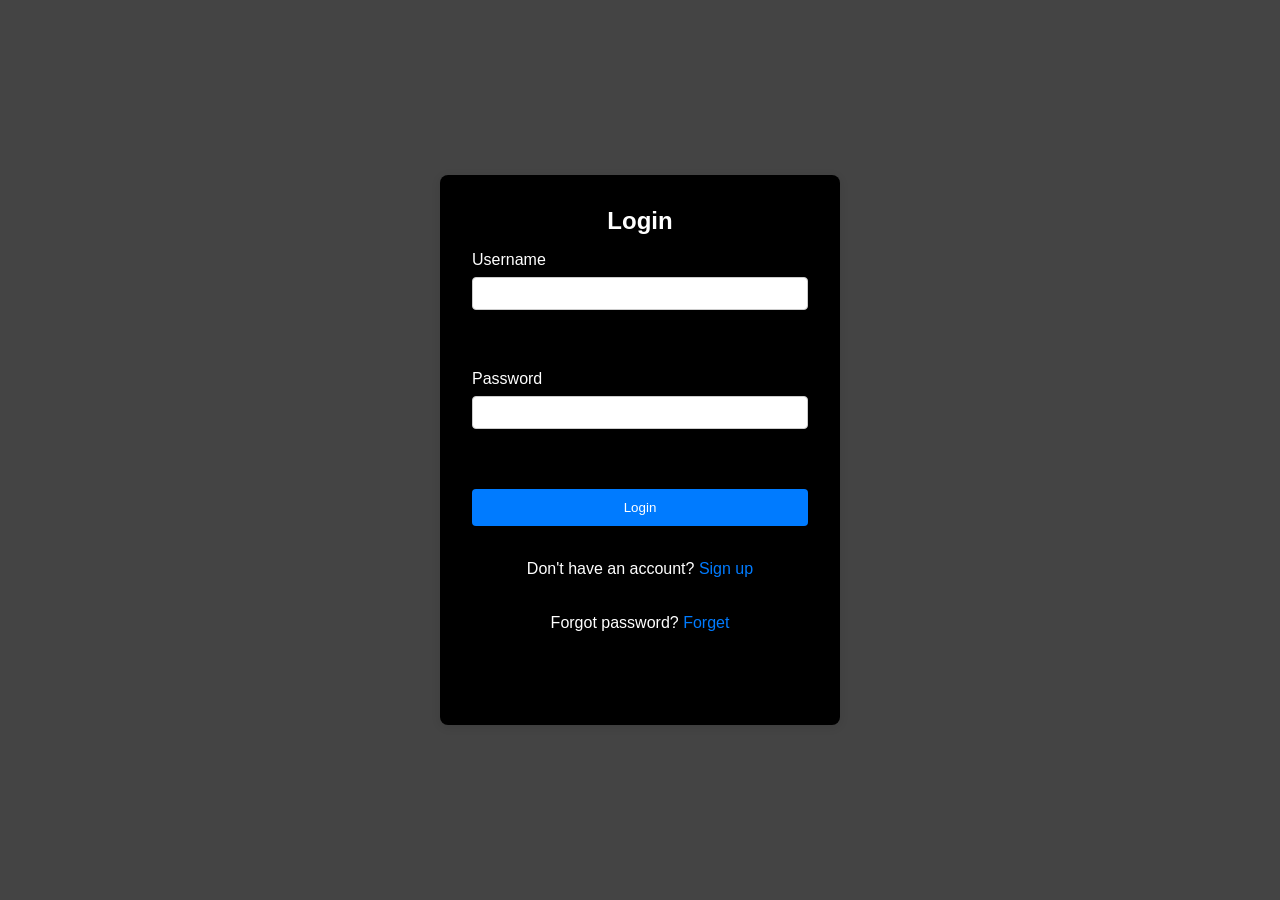
<file: index.html>
<!DOCTYPE html>
<html lang="en">
<head>
    <meta charset="UTF-8">
    <meta name="viewport" content="width=device-width, initial-scale=1.0">
    <title>Login &  file Signup</title>
    <style>
        * {
            box-sizing: border-box;
            margin: 0;
            padding: 0;
        }

        body {
            font-family: 'Arial', sans-serif;
            background-color: rgba(0, 0, 0, 0.734);
            color: white;
            display: flex;
            justify-content: center;
            align-items: center;
            height: 100vh;
            perspective: 1000px;
        }

        .container {
            width: 400px;
            position: relative;
            height: 550px;
            transition: transform 0.6s;
            transform-style: preserve-3d;
        }

        .form {
            position: absolute;
            width: 100%;
            height: 100%;
            backface-visibility: hidden;
            border-radius: 8px;
            padding: 2rem;
            background: black;
            box-shadow: 0 2px 10px rgba(0, 0, 0, 0.1);
        }

        .form h2 {
            margin-bottom: 1rem;
            text-align: center;
        }

        .input-group {
            margin-bottom: 1.5rem;
            display: flex;
            flex-direction: column;
        }

        .input-group label {
            display: block;
            margin-bottom: 0.5rem;
        }

        .input-group input {
            width: 100%;
            padding: 0.5rem;
            border: 1px solid #ccc;
            border-radius: 4px;
        }

        .input-group input:focus {
            border-color: #007bff;
            outline: none;
        }

        .signup-grid {
            display: grid;
            grid-template-columns: 1fr 1fr;
            gap: 1rem;
        }

        button {
            width: 100%;
            padding: 0.7rem;
            background-color: #007bff;
            color: white;
            border: none;
            border-radius: 4px;
            cursor: pointer;
        }

        button:hover {
            background-color: #0056b3;
        }

        .footer {
            text-align: center;
            margin-top: 1rem;
        }

        .footer a {
            color: #007bff;
            text-decoration: none;
        }

        .footer a:hover {
            text-decoration: underline;
        }

        .form-back {
            transform: rotateY(180deg);
        }
    </style>
</head>
<body>
    <div class="container" id="container">
        <!-- Login Form -->
            <div class="form" id="login-form">
                <h2>Login</h2>
                <div class="input-group">
                    <label for="login-username">Username</label>
                    <input type="text" id="login-username" required>
                </div>
                <br><br>
                <div class="input-group">
                    <label for="login-password">Password</label>
                    <input type="password" id="login-password" required>
                </div><br><br>
                <button type="button" onclick="submitLogin()">Login</button>
                <br><br>
                <div class="footer">
                    <p>Don't have an account? <a href="#" onclick="flipForms()">Sign up</a></p>
                    <br>
                    <br>
                    <p>Forgot password? <a href="forget.html">Forget</a></p>
                </div>
            </div>

        <!-- Signup Form -->
            <div class="form form-back" id="signup-form">
                <h2>Sign Up</h2>
                <div class="signup-grid">
                    <div class="input-group">
                        <label for="signup-name">Name</label>
                        <input type="text" id="signup-name" required>
                    </div>
                    <div class="input-group">
                        <label for="signup-username">Username</label>
                        <input type="text" id="signup-username" required>
                    </div>
                    <div class="input-group">
                        <label for="signup-password">Password</label>
                        <input type="password" id="signup-password" required>
                    </div>
                    <div class="input-group">
                        <label for="signup-email">Email</label>
                        <input type="email" id="signup-email" required>
                    </div>
                    <div class="input-group">
                        <label for="signup-mobile">Mobile</label>
                        <input type="text" id="signup-mobile" required>
                    </div>
                    <div class="input-group">
                        <label for="signup-address">Address</label>
                        <input type="text" id="signup-address" required>
                    </div>
                    <div class="input-group">
                        <label for="signup-photo">Photo</label>
                        <input type="file" id="signup-photo" required>
                    </div>
                </div>
                <button type="button" onclick="submitSignup()">Sign Up</button>
                <div class="footer">
                    <p>Already have an account? add 3<a href="#" onclick="flipForms()">Login</a></p>
                </div>
            </div>
    </div>

    <script>
        function flipForms() {
            const container = document.getElementById('container');
            container.classList.toggle('form-back');
        }

        function submitLogin() {
            alert("Login submitted");
        }

        function submitSignup() {
            alert("Signup submitted");
        }
    </script>
</body>
</html>
</file>
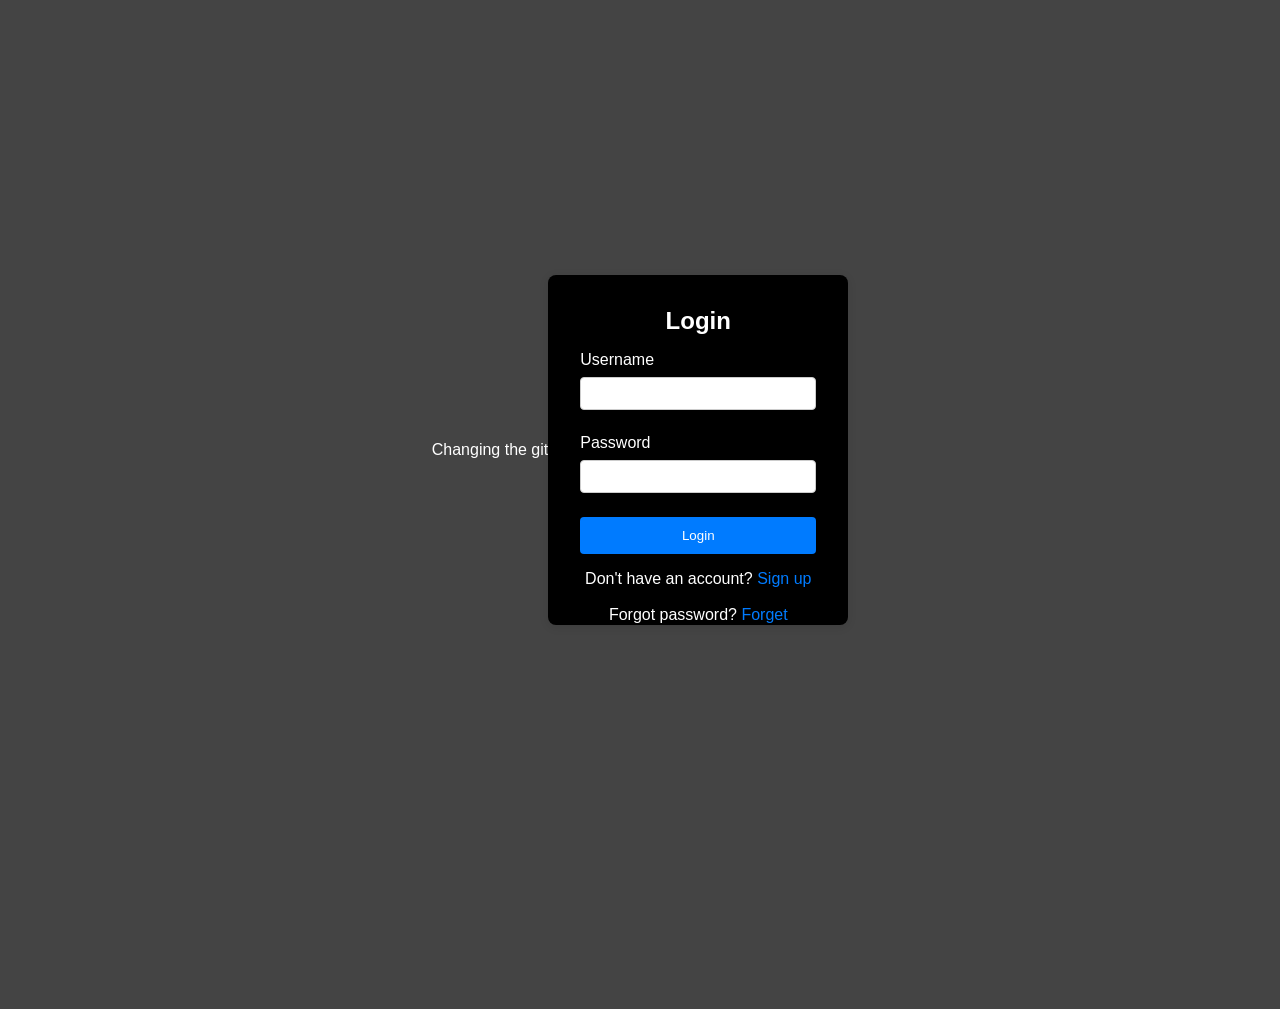
<file: flipform.html>
<!DOCTYPE html>
<html lang="en">
<head>
    <meta charset="UTF-8">
    <meta name="viewport" content="width=device-width, initial-scale=1.0">
    <title>Login & Signup</title>
    <style>
        * {
            box-sizing: border-box;
            margin: 0;
            padding: 0;
        }

        body {
            font-family: 'Arial', sans-serif;
            background-color: rgba(0, 0, 0, 0.734);
            color: white;
            display: flex;
            justify-content: center;
            align-items: center;
            height: 100vh;
            perspective: 1000px;
        }

        .container {
            width: 300px;
            position: relative;
            height: 350px;
            transition: transform 0.6s;
            transform-style: preserve-3d;
        }

        .form {
            position: absolute;
            width: 100%;
            height: 100%;
            backface-visibility: hidden;
            border-radius: 8px;
            padding: 2rem;
            background: black;
            box-shadow: 0 2px 10px rgba(0, 0, 0, 0.1);
        }

        .form h2 {
            margin-bottom: 1rem;
            text-align: center;
        }

        .input-group {
            margin-bottom: 1.5rem;
        }

        .input-group label {
            display: block;
            margin-bottom: 0.5rem;
        }

        .input-group input {
            width: 100%;
            padding: 0.5rem;
            border: 1px solid #ccc;
            border-radius: 4px;
        }

        .input-group input:focus {
            border-color: #007bff;
            outline: none;
        }

        button {
            width: 100%;
            padding: 0.7rem;
            background-color: #007bff;
            color: white;
            border: none;
            border-radius: 4px;
            cursor: pointer;
        }

        button:hover {
            background-color: #0056b3;
        }

        .footer {
            text-align: center;
            margin-top: 1rem;
        }

        .footer a {
            color: #007bff;
            text-decoration: none;
        }

        .footer a:hover {
            text-decoration: underline;
        }

        .form-back {
            transform: rotateY(180deg);
        }

    </style>
</head>
<body>
    <p>Changing the git </p>
    <div class="container" id="container">
        <div class="form" id="login-form">
            <h2>Login</h2>
            <div class="input-group">
                <label for="login-username">Username</label>
                <input type="text" id="login-username" required>
            </div>
            <div class="input-group">
                <label for="login-password">Password</label>
                <input type="password" id="login-password" required>
            </div>
            <button type="button" onclick="submitLogin()">Login</button>
            <div class="footer">
                <p>Don't have an account? <a href="#" onclick="flipForms()">Sign up</a></p>
                <br>
                <p>Forgot password? <a href="forget.html">Forget</a></p>
            </div>
        </div>

        

        <div class="form form-back" id="signup-form">
            <h2>Sign Up</h2>
            <div class="input-group">
                <label for="signup-name">Name</label>
                <input type="text" id="signup-name" required>
            </div>
            <div class="input-group">
                <label for="signup-username">Username</label>
                <input type="text" id="signup-username" required>
            </div>
            <div class="input-group">
                <label for="signup-email">Email</label>
                <input type="email" id="signup-email" required>
            </div>
            <div class="input-group">
                <label for="signup-password">Password</label>
                <input type="password" id="signup-password" required>
            </div>
            <div class="input-group">
                <label for="signup-username">Mobile</label>
                <input type="text" id="signup-username" required>
            </div>
            <div class="input-group">
                <label for="signup-email">Address</label>
                <input type="email" id="signup-email" required>
            </div>
            <div class="input-group">
                <label for="signup-email">photo</label>
                <input type="file" id="signup-email" required>
            </div>
            <button type="button" onclick="submitSignup()">Sign Up</button>
            <div class="footer">
                <p>Already have an account? <a href="#" onclick="flipForms()">Login</a></p>
            </div>
        </div>
    </div>

    <script>
        function flipForms() {
            const container = document.getElementById('container');
            container.classList.toggle('form-back');
        }

        function submitLogin() {
          
            alert("Login submitted");
        }

        function submitSignup() {
          
            alert("Signup submitted");
        }
    </script>
</body>
</html>
</file>
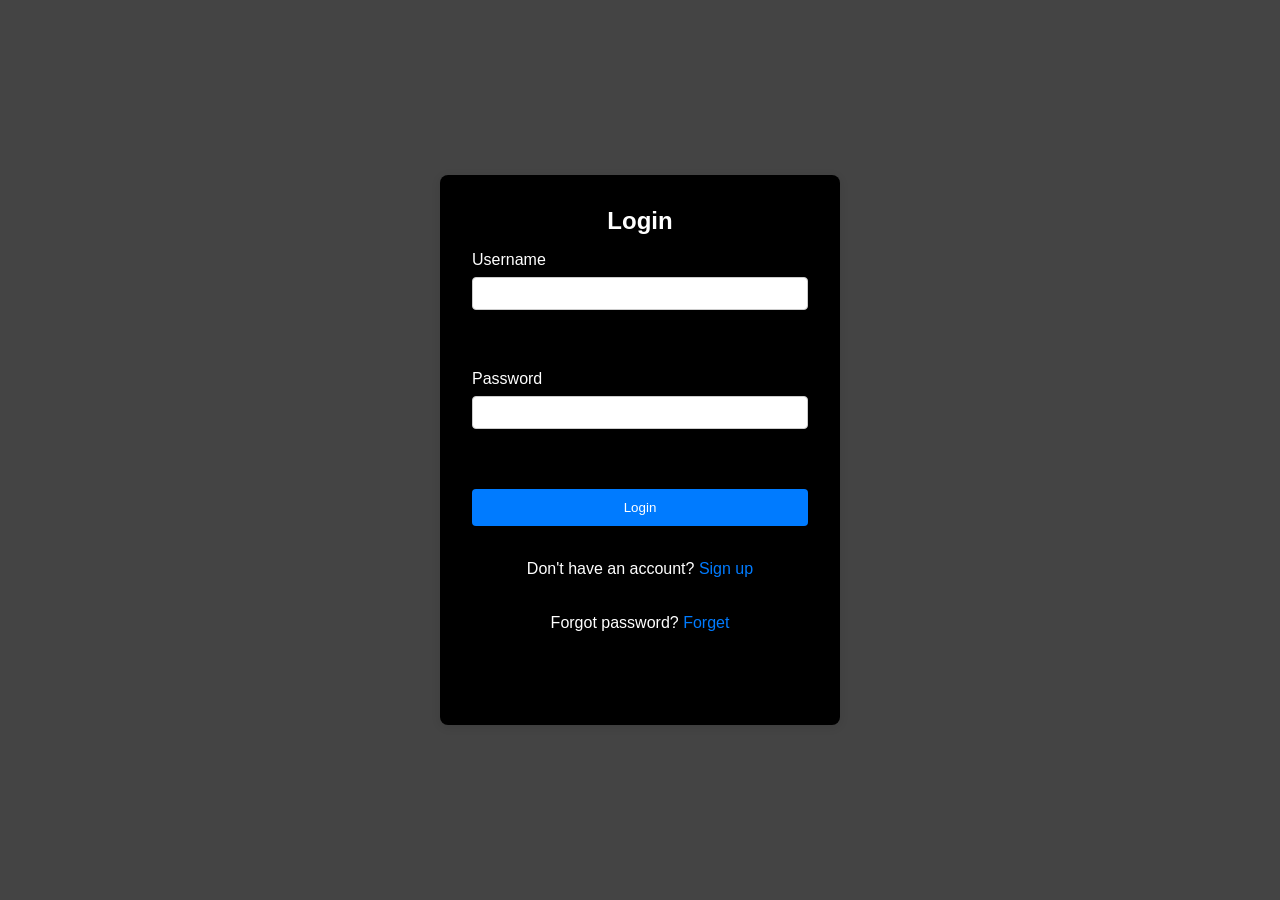
<file: flipform2.html>
<!DOCTYPE html>
<html lang="en">
<head>
    <meta charset="UTF-8">
    <meta name="viewport" content="width=device-width, initial-scale=1.0">
    <title>Login &  Signup </title>
    <style>
        * {
            box-sizing: border-box;
            margin: 0;
            padding: 0;
        }

        body {
            font-family: 'Arial', sans-serif;
            background-color: rgba(0, 0, 0, 0.734);
            color: white;
            display: flex;
            justify-content: center;
            align-items: center;
            height: 100vh;
            perspective: 1000px;
        }

        .container {
            width: 400px;
            position: relative;
            height: 550px;
            transition: transform 0.6s;
            transform-style: preserve-3d;
        }

        .form {
            position: absolute;
            width: 100%;
            height: 100%;
            backface-visibility: hidden;
            border-radius: 8px;
            padding: 2rem;
            background: black;
            box-shadow: 0 2px 10px rgba(0, 0, 0, 0.1);
        }

        .form h2 {
            margin-bottom: 1rem;
            text-align: center;
        }

        .input-group {
            margin-bottom: 1.5rem;
            display: flex;
            flex-direction: column;
        }

        .input-group label {
            display: block;
            margin-bottom: 0.5rem;
        }

        .input-group input {
            width: 100%;
            padding: 0.5rem;
            border: 1px solid #ccc;
            border-radius: 4px;
        }

        .input-group input:focus {
            border-color: #007bff;
            outline: none;
        }

        .signup-grid {
            display: grid;
            grid-template-columns: 1fr 1fr;
            gap: 1rem;
        }

        button {
            width: 100%;
            padding: 0.7rem;
            background-color: #007bff;
            color: white;
            border: none;
            border-radius: 4px;
            cursor: pointer;
        }

        button:hover {
            background-color: #0056b3;
        }

        .footer {
            text-align: center;
            margin-top: 1rem;
        }

        .footer a {
            color: #007bff;
            text-decoration: none;
        }

        .footer a:hover {
            text-decoration: underline;
        }

        
        .form-back {
            transform: rotateY(180deg);
        }
    </style>
</head>
<body>
    <div class="container" id="container">
        <!-- Login Form -->
        <!-- <form action="log" method="post"> -->
            <div class="form" id="login-form">
                <h2>Login</h2>
                <div class="input-group">
                    <label for="login-username">Username</label>
                    <input type="text" id="login-username" required>
                </div>
                <br><br>
                <div class="input-group">
                    <label for="login-password">Password</label>
                    <input type="password" id="login-password" required>
                </div><br><br>
                <button type="button" onclick="submitLogin()">Login</button>
                <br><br>
                <div class="footer">
                    <p>Don't have an account? <a href="#" onclick="flipForms()">Sign up</a></p>
                    <br>
                    <br>
                    <p>Forgot password? <a href="forget.html">Forget</a></p>
                </div>
            </div>
        <!-- </form> -->

        <!-- Signup Form -->
        <!-- <form action="hello" method="post"> -->
            <div class="form form-back" id="signup-form">
                <h2>Sign Up</h2>
                <div class="signup-grid">
                    <div class="input-group">
                        <label for="signup-name">Name</label>
                        <input type="text" id="signup-name" required>
                    </div>
                    <div class="input-group">
                        <label for="signup-username">Username</label>
                        <input type="text" id="signup-username" required>
                    </div>
                    <div class="input-group">
                        <label for="signup-password">Password</label>
                        <input type="password" id="signup-password" required>
                    </div>
                    <div class="input-group">
                        <label for="signup-email">Email</label>
                        <input type="email" id="signup-email" required>
                    </div>
                    <div class="input-group">
                        <label for="signup-mobile">Mobile</label>
                        <input type="text" id="signup-mobile" required>
                    </div>
                    <div class="input-group">
                        <label for="signup-address">Address</label>
                        <input type="text" id="signup-address" required>
                    </div>
                    <div class="input-group">
                        <label for="signup-photo">Photo</label>
                        <input type="file" id="signup-photo" required>
                    </div>
                </div>
                <button type="button" onclick="submitSignup()">Sign Up</button>
                <div class="footer">
                    <p>Already have an account? <a href="#" onclick="flipForms()">Login</a></p>
                </div>
            </div>
        <!-- </form> -->
    </div>

    <script>
        function flipForms() {
            const container = document.getElementById('container');
            container.classList.toggle('form-back');
        }

        function submitLogin() {
            alert("Login submitted");
        }

        function submitSignup() {
            alert("Signup submitted");
        }
    </script>
</body>
</html>
</file>
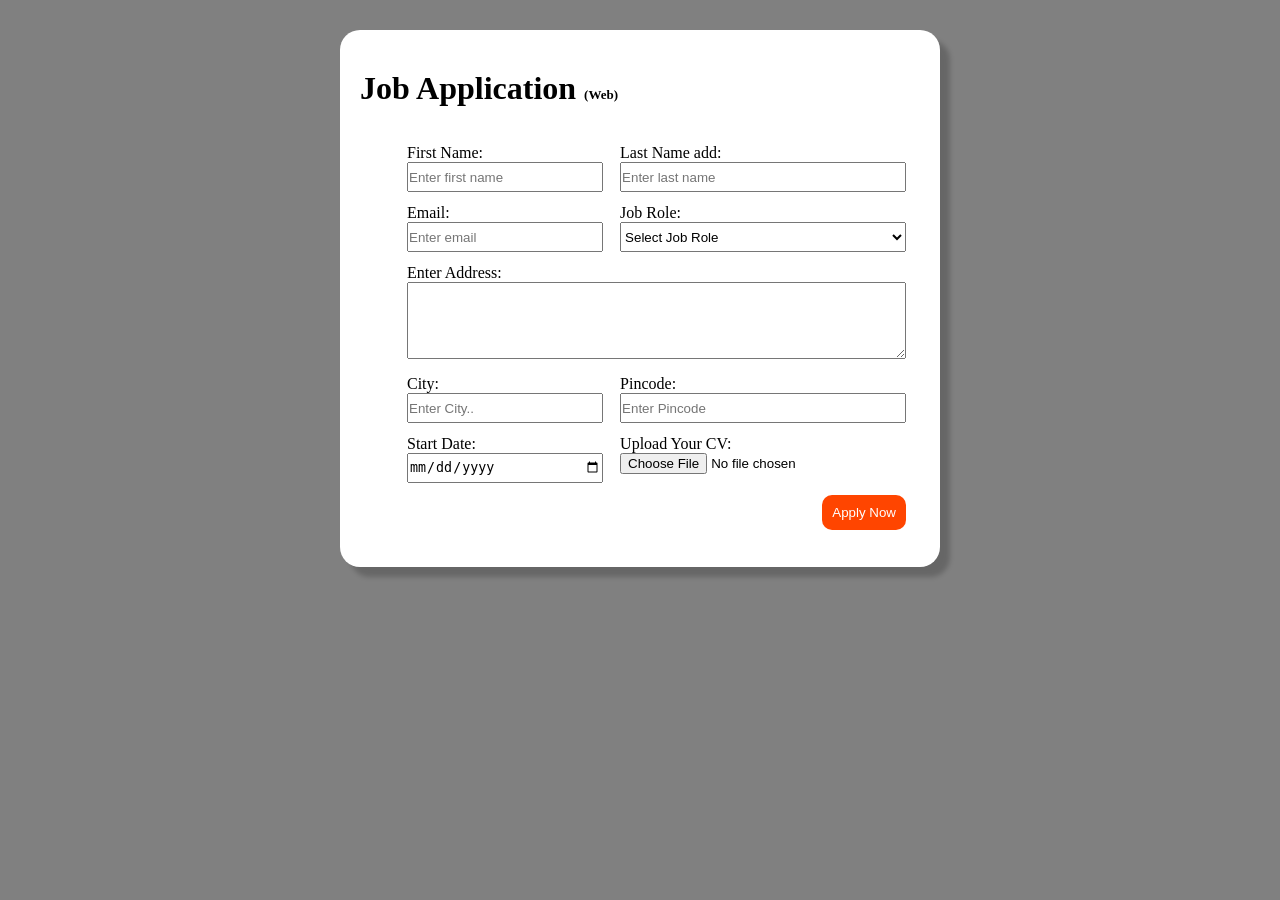
<file: JobApplication.html>
<!DOCTYPE html>
<html lang="en">
  <head>
    <meta charset="UTF-8" />
    <meta name="viewport" content="width=device-width, initial-scale=1.0" />
    <title>Job Application</title>
    <link rel="stylesheet" href="JA.css" />
  </head>
  <body>
    <div class="container">
      <h1>Job Application <span style="font-size: small">(Web)</span></h1>

      <form action="">
        <table>
          <tr>
            <td>
              First Name: <br />
              <input type="text" placeholder="Enter first name" />
            </td>
            <td>
              Last Name add: <br />
              <input type="text" placeholder="Enter last name" />
            </td>
          </tr>

          <tr>
            <td>
              Email: <br />
              <input type="email" placeholder="Enter email" />
            </td>
            <td>
              Job Role:<br />
              <select value=" select job role" required>
                <option value="">Select Job Role</option>
                <option name="" id="">Manager</option>
                <option name="head" id="">Head</option>
                <option name="employee" id="">Employee</option>
              </select>
            </td>
          </tr>

          <tr>
            <td colspan="2">
             Enter Address: <br>
             <textarea cols="60" rows="5"></textarea>
            </td>
          </tr>
          <tr>
            <td>
              City: <br />
              <input type="text" placeholder="Enter City.." />
            </td>
            <td>
              Pincode: <br />
              <input type="text" placeholder="Enter Pincode" />
            </td>
          </tr>

          <tr>
            <td>
              Start Date: <br />
              <input type="date" />
            </td>
            <td>
              Upload Your CV: <br />
              <input type="file" accept=".pdf" />
            </td>
          </tr>
          <tr>
            <td colspan="2" style="text-align: end;">
              <button>Apply Now</button>
            </td>
          </tr>
        </table>
      </form>
    </div>
  </body>
</html>
</file>
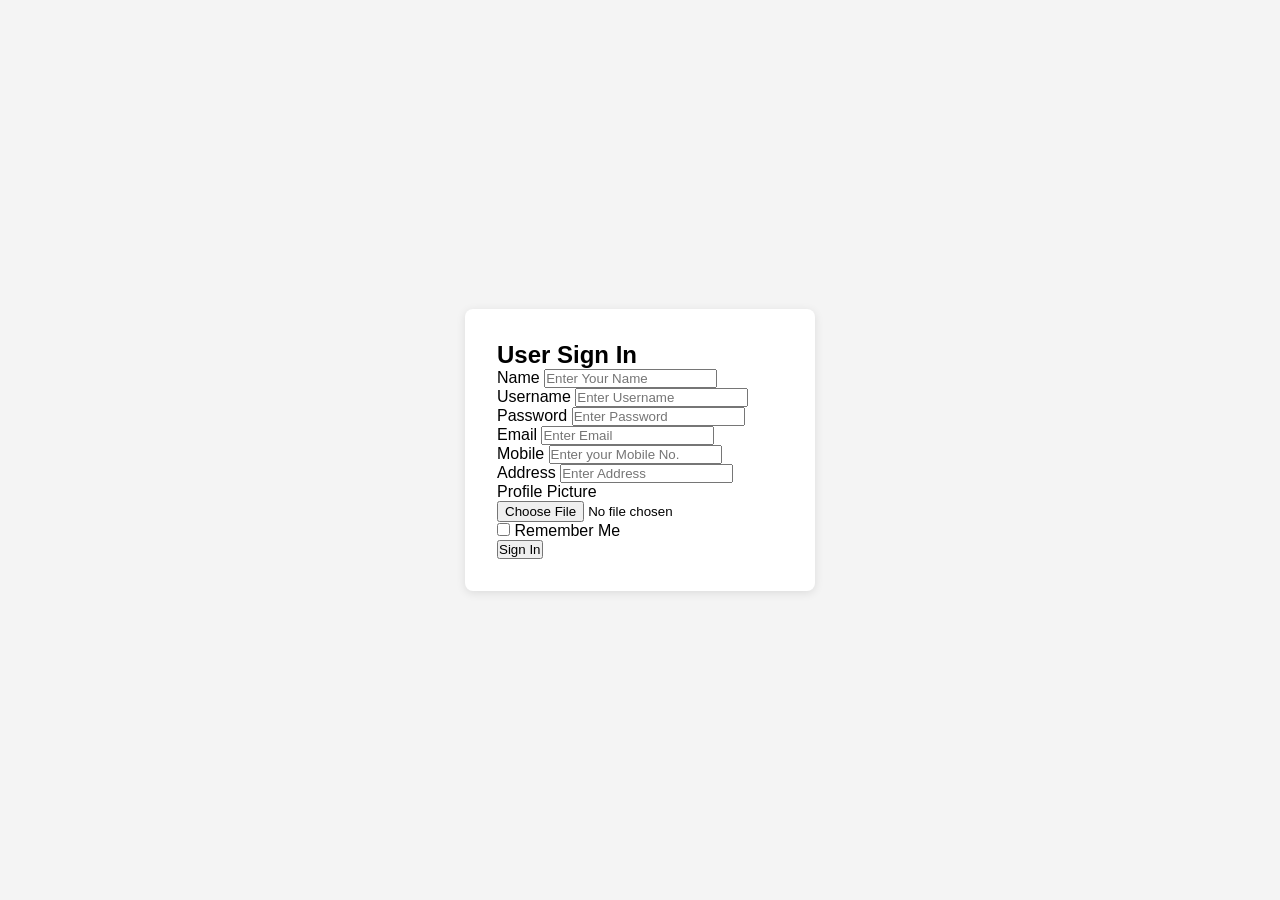
<file: registratoin.html>
<!DOCTYPE html>
<html lang="en">
<head>
    <meta charset="UTF-8">
    <meta name="viewport" content="width=device-width, initial-scale=1.0">
    
    <title>User form registration In</title>
    <style>

* {
    box-sizing: border-box;
    margin: 0;
    padding: 0;
}

body {
    font-family: 'Arial', sans-serif;
    background-color: #f4f4f4;
    display: flex;
    justify-content: center;
    align-items: center;
    height: 100vh;
}

.container {
    background: white;
    padding: 2rem;
    border-radius: 8px;
    box-shadow: 0 2px 10px rgba(0, 0, 0, 0.1);
    width: 350px;
}
margin-bottom: 1.5rem;
    text-align: center;
}

.input-group {
.signin-form h2 {
    margin-bottom: 1.5rem;
    text-align: center;
}

.input-group {
    margin-bottom: 1.5rem;
}

.input-group label {
    display: block;
    margin-bottom: 0.5rem;
}

.input-group input {
    width: 100%;
    padding: 0.7rem;
    border: 1px solid #ccc;
    border-radius: 4px;
}

.input-group input:focus {
    border-color: #007bff;
    outline: none;
}

.remember-me {
    display: flex;
    align-items: center;
    margin-bottom: 1.5rem;
}

.remember-me input {
    margin-right: 0.5rem;
}

.submit-btn {
    width: 100%;
    padding: 0.7rem;
    background-color: #007bff;
    color: white;
    border: none;
    border-radius: 4px;
    cursor: pointer;
    font-weight: bold;
}

.submit-btn:hover {
    background-color: #0056b3;
}

    </style>
</head>
<body>
    <div class="container">
        <form action="userSignin" method="post" enctype="multipart/form-data" class="signin-form">
            <h2>User Sign In</h2>
            <div class="input-group">
                <label for="name">Name</label>
                <input type="text" id="name" name="name" placeholder="Enter Your Name" required>
            </div>
            <div class="input-group">
                <label for="uname">Username</label>
                <input type="text" id="uname" name="uname" placeholder="Enter Username" required>
            </div>
            <div class="input-group">
                <label for="pass">Password</label>
                <input type="password" id="pass" name="pass" placeholder="Enter Password" required>
            </div>
            <div class="input-group">
                <label for="gmail">Email</label>
                <input type="email" id="gmail" name="gmail" placeholder="Enter Email" required>
            </div>
            <div class="input-group">
                <label for="mobile">Mobile</label>
                <input type="tel" id="mobile" name="mobile" placeholder="Enter your Mobile No." required>
            </div>
            <div class="input-group">
                <label for="address">Address</label>
                <input type="text" id="address" name="address" placeholder="Enter Address" required>
            </div>
            <div class="input-group">
                <label for="pic">Profile Picture</label>
                <input type="file" id="pic" name="pic" accept=".png,.jpg,.jpeg" required>
            </div>
            <div class="remember-me">
                <input type="checkbox" id="remember" name="remember">
                <label for="remember">Remember Me</label>
            </div>
            <button type="submit" class="submit-btn">Sign In</button>
        </form>
    </div>
</body>
</html>
</file>
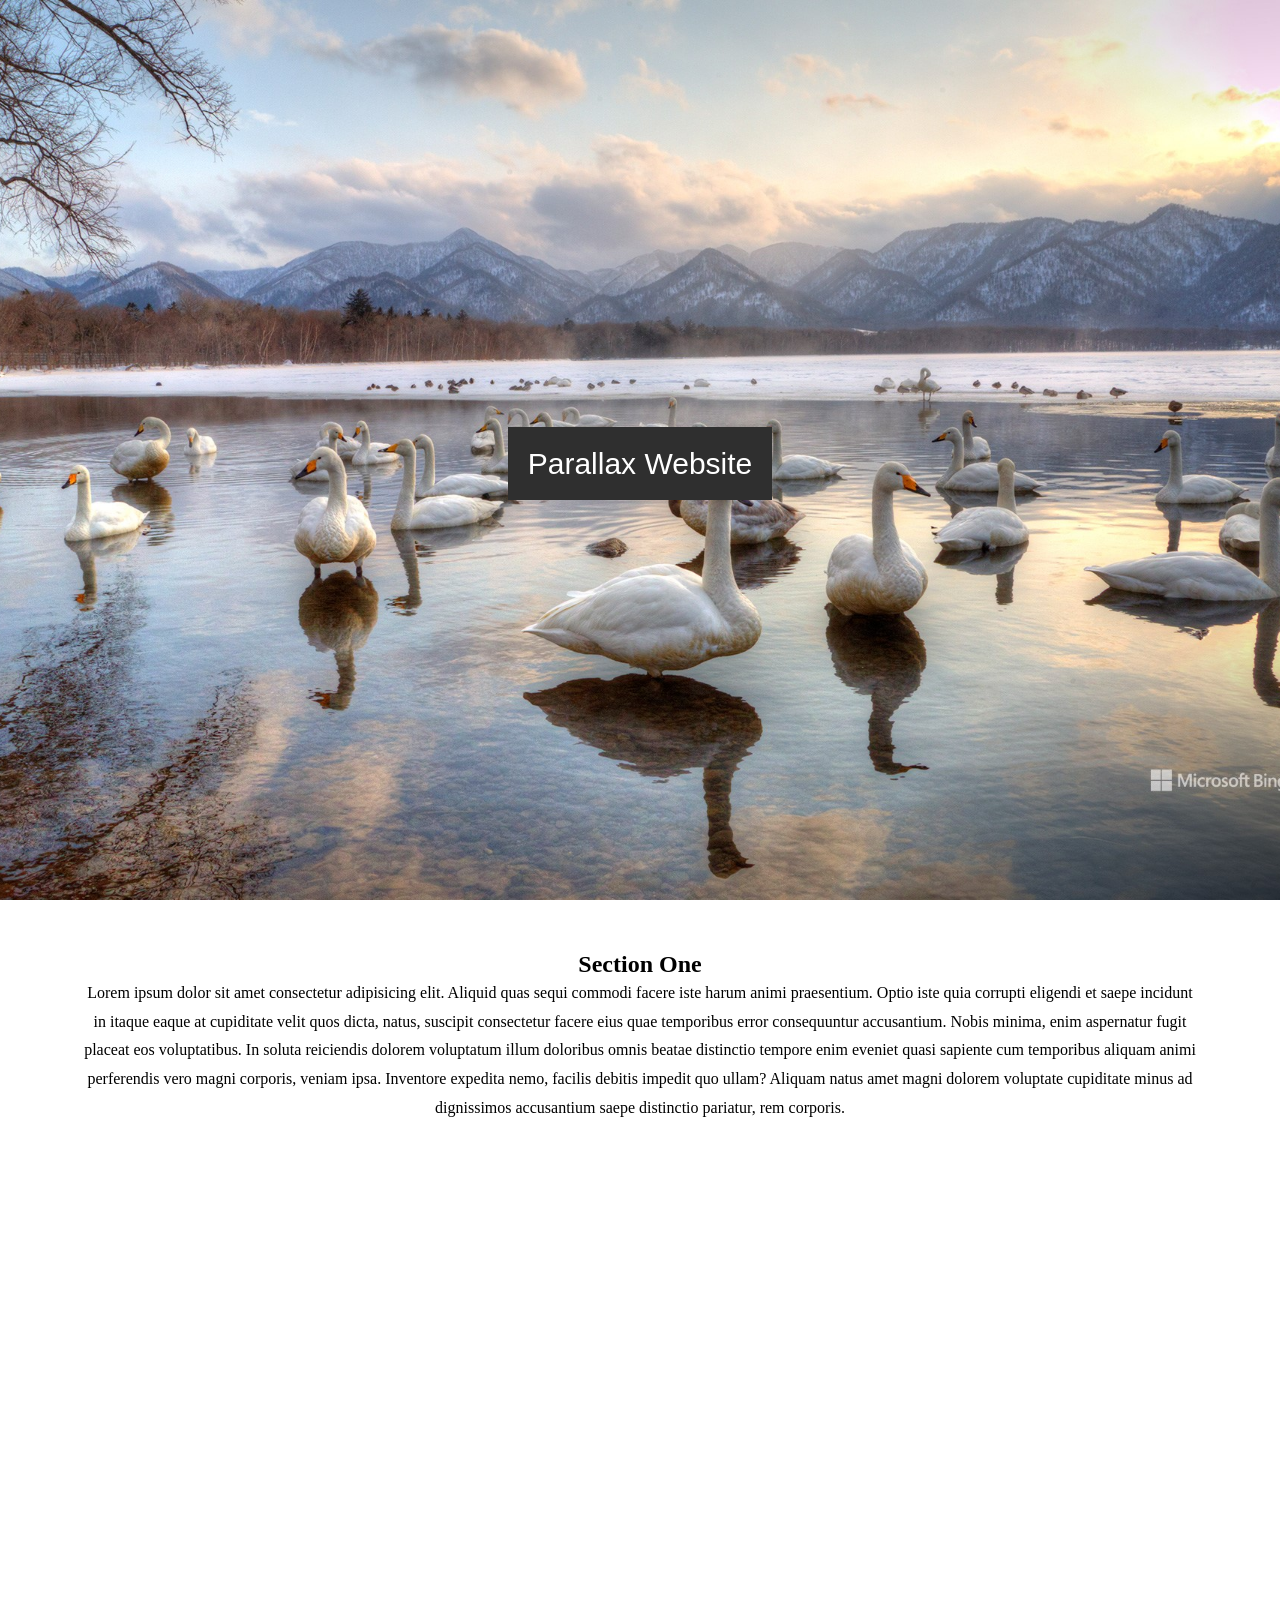
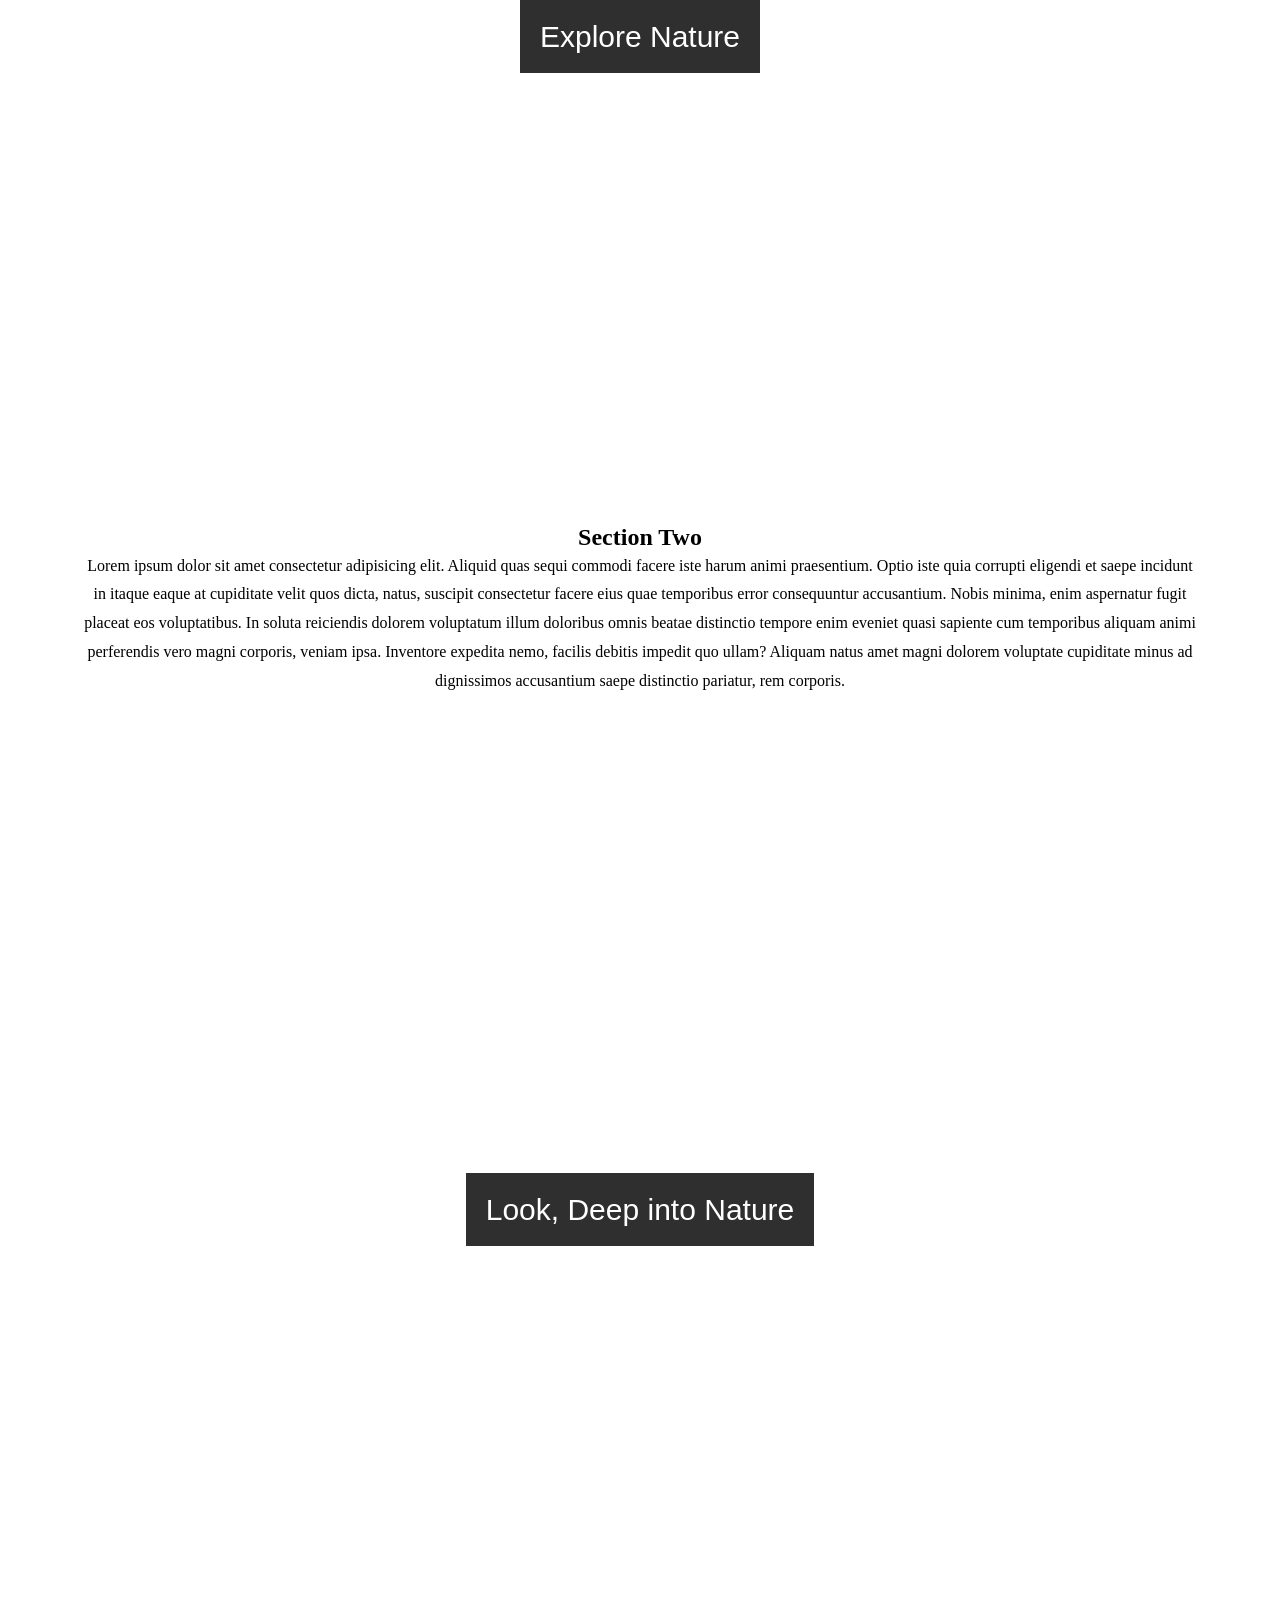
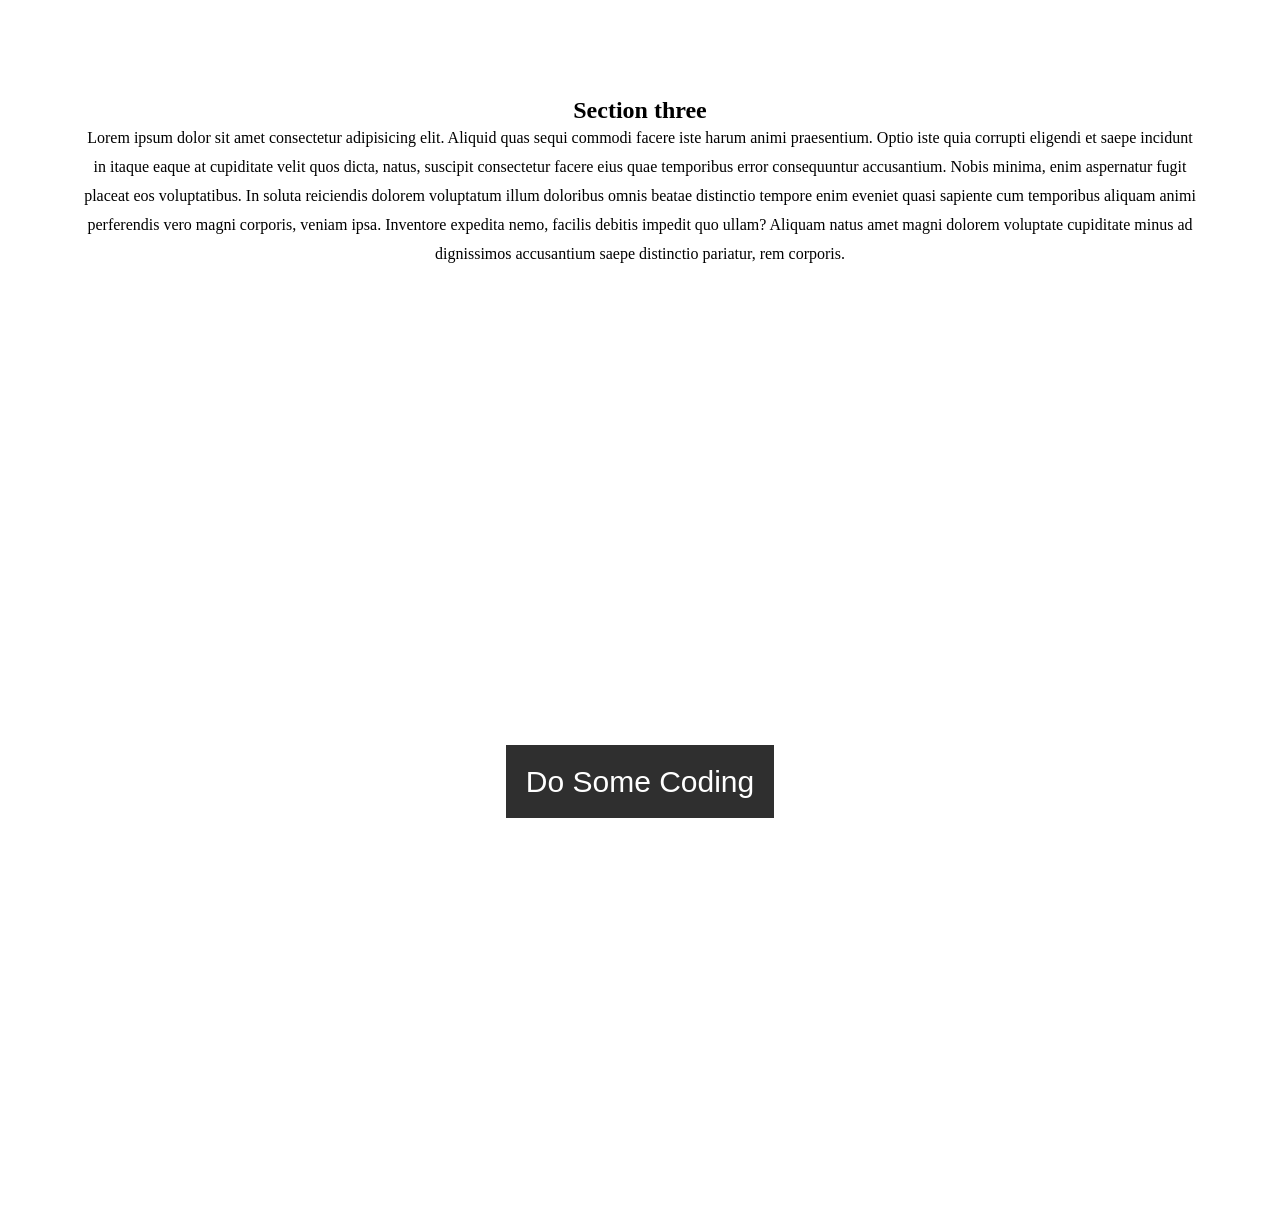
<file: P3/ParallaxWeb.htm>
<!DOCTYPE html>
<html lang="en">
  <head>
    <meta charset="UTF-8" />
    <meta name="viewport" content="width=device-width, initial-scale=1.0" />
    <title>Parallax Website</title>
    <link rel="stylesheet" href="PW.css" />
  </head>
  <body>
    <!-- <div class="main"> -->
    <section class="img1">
      <div class="content1">
        <span>Parallax Website</span>
      </div>
    </section>
    <section class="one">
      <h2>Section One</h2>
      <p>
        Lorem ipsum dolor sit amet consectetur adipisicing elit. Aliquid quas
        sequi commodi facere iste harum animi praesentium. Optio iste quia
        corrupti eligendi et saepe incidunt in itaque eaque at cupiditate velit
        quos dicta, natus, suscipit consectetur facere eius quae temporibus
        error consequuntur accusantium. Nobis minima, enim aspernatur fugit
        placeat eos voluptatibus. In soluta reiciendis dolorem voluptatum illum
        doloribus omnis beatae distinctio tempore enim eveniet quasi sapiente
        cum temporibus aliquam animi perferendis vero magni corporis, veniam
        ipsa. Inventore expedita nemo, facilis debitis impedit quo ullam?
        Aliquam natus amet magni dolorem voluptate cupiditate minus ad
        dignissimos accusantium saepe distinctio pariatur, rem corporis.
      </p>
    </section>
    <section class="img2">
      <div class="content1">
        <span>Explore Nature</span>
      </div>
    </section>
    <section class="two">
      <h2>Section Two</h2>
      <p>
        Lorem ipsum dolor sit amet consectetur adipisicing elit. Aliquid quas
        sequi commodi facere iste harum animi praesentium. Optio iste quia
        corrupti eligendi et saepe incidunt in itaque eaque at cupiditate velit
        quos dicta, natus, suscipit consectetur facere eius quae temporibus
        error consequuntur accusantium. Nobis minima, enim aspernatur fugit
        placeat eos voluptatibus. In soluta reiciendis dolorem voluptatum illum
        doloribus omnis beatae distinctio tempore enim eveniet quasi sapiente
        cum temporibus aliquam animi perferendis vero magni corporis, veniam
        ipsa. Inventore expedita nemo, facilis debitis impedit quo ullam?
        Aliquam natus amet magni dolorem voluptate cupiditate minus ad
        dignissimos accusantium saepe distinctio pariatur, rem corporis.
      </p>
    </section>
    <div class="img3">
      <div class="content1">
        <span>Look, Deep into Nature</span>
      </div>
    </div>
    <section class="three">
      <h2>Section three</h2>
      <p>
        Lorem ipsum dolor sit amet consectetur adipisicing elit. Aliquid quas
        sequi commodi facere iste harum animi praesentium. Optio iste quia
        corrupti eligendi et saepe incidunt in itaque eaque at cupiditate velit
        quos dicta, natus, suscipit consectetur facere eius quae temporibus
        error consequuntur accusantium. Nobis minima, enim aspernatur fugit
        placeat eos voluptatibus. In soluta reiciendis dolorem voluptatum illum
        doloribus omnis beatae distinctio tempore enim eveniet quasi sapiente
        cum temporibus aliquam animi perferendis vero magni corporis, veniam
        ipsa. Inventore expedita nemo, facilis debitis impedit quo ullam?
        Aliquam natus amet magni dolorem voluptate cupiditate minus ad
        dignissimos accusantium saepe distinctio pariatur, rem corporis.
      </p>
    </section>
    <section class="img1">
      <div class="content1">
        <span>Do Some Coding</span>
      </div>
    </section>
    <!-- </div> -->
  </body>
</html>
</file>
<file: JA.css>
* {
  margin: 0;
  padding: 0;
  box-sizing: border-box;
}
body {
  background-color: grey;
  display: flex;
  justify-content: center;
}
.container {
  background-color: white;
  width: 600px;
  margin-top: 30px;
  padding: 40px 40px 0 20px;
  box-shadow: 10px 10px 5px rgb(0, 0, 0, 0.2);
  border-radius: 20px;
}
table {
  width: 70%;
  padding: 10px;
  margin: 20px;
}
table tr td {
  padding: 5px 0 5px 15px;
}
input, select{
  width: 100%;
  height: 30px;
}
button{
  padding: 10px;
  background-color: orangered;
  border: none;
  border-radius: 10px;
  color: white;
}
</file>
<file: P3/PW.css>
* {
  margin: 0;
  padding: 0;
  line-height: 1.8rem;
}
html,
body,
main {
  height: 100%;
}
.img1 {
  min-height: 100%;
  background-image: url("img1.jpg");
}
.img2 {
  min-height: 100%;
  background-image: url("img2.jpg");
}
.img3 {
  min-height: 100%;
  background-image: url("img3.jpg");
}

.img1,
.img2,
.img3 {
  position: relative;
  background-position: center;
  background-size: cover;
  background-repeat: no-repeat;
  background-attachment: fixed;
}
.content1 {
  position: absolute;
  top: 50%;
  width: 100%;
  text-align: center;
}
span {
  background-color: rgb(47, 47, 47);
  padding: 20px;
  font-size: 30px;
  color: white;
  font-family: "Lucida Sans", "Lucida Sans Regular", "Lucida Grande",
    "Lucida Sans Unicode", Geneva, Verdana, sans-serif;
}

.one {
  text-align: center;
  padding: 10px;
  padding: 50px 80px;
}
.two {
  text-align: center;
  padding: 10px;
  padding: 50px 80px;
}
.three {
  text-align: center;
  padding: 10px;
  padding: 50px 80px;
}
</file>
